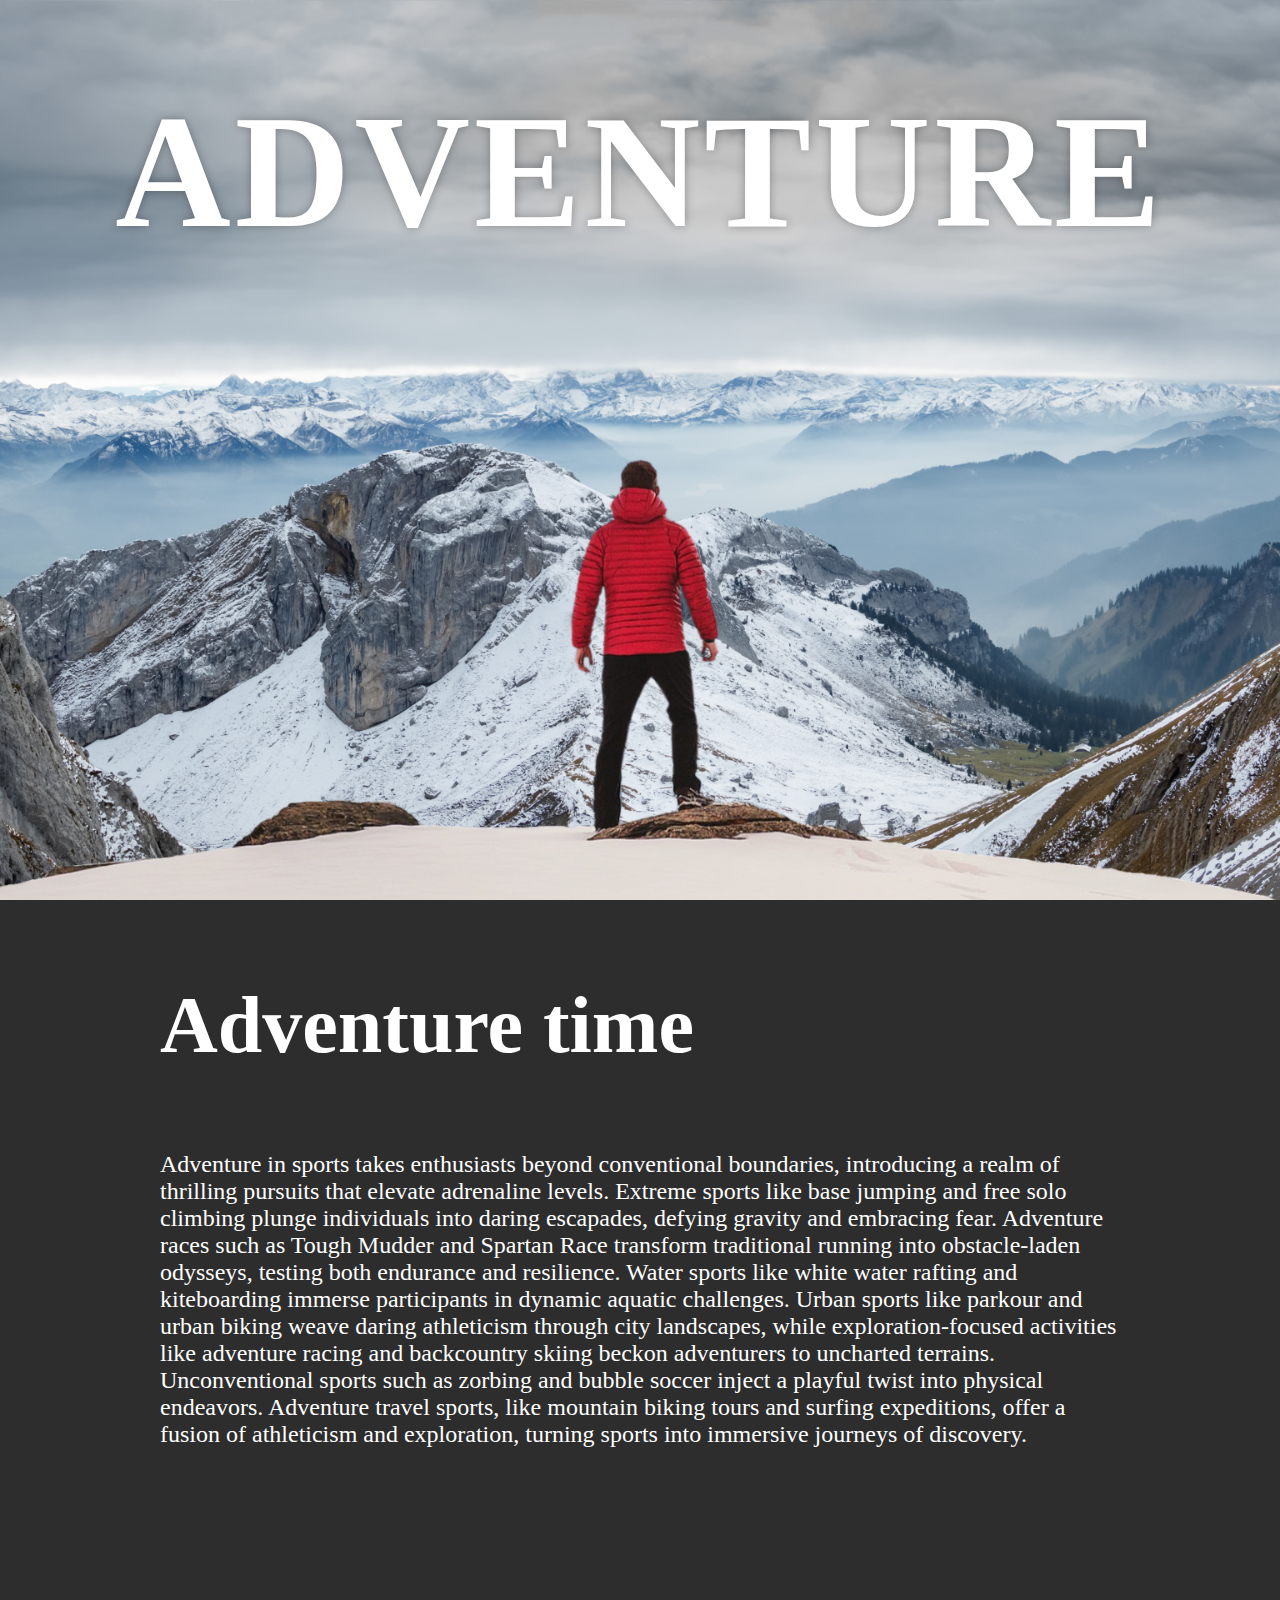
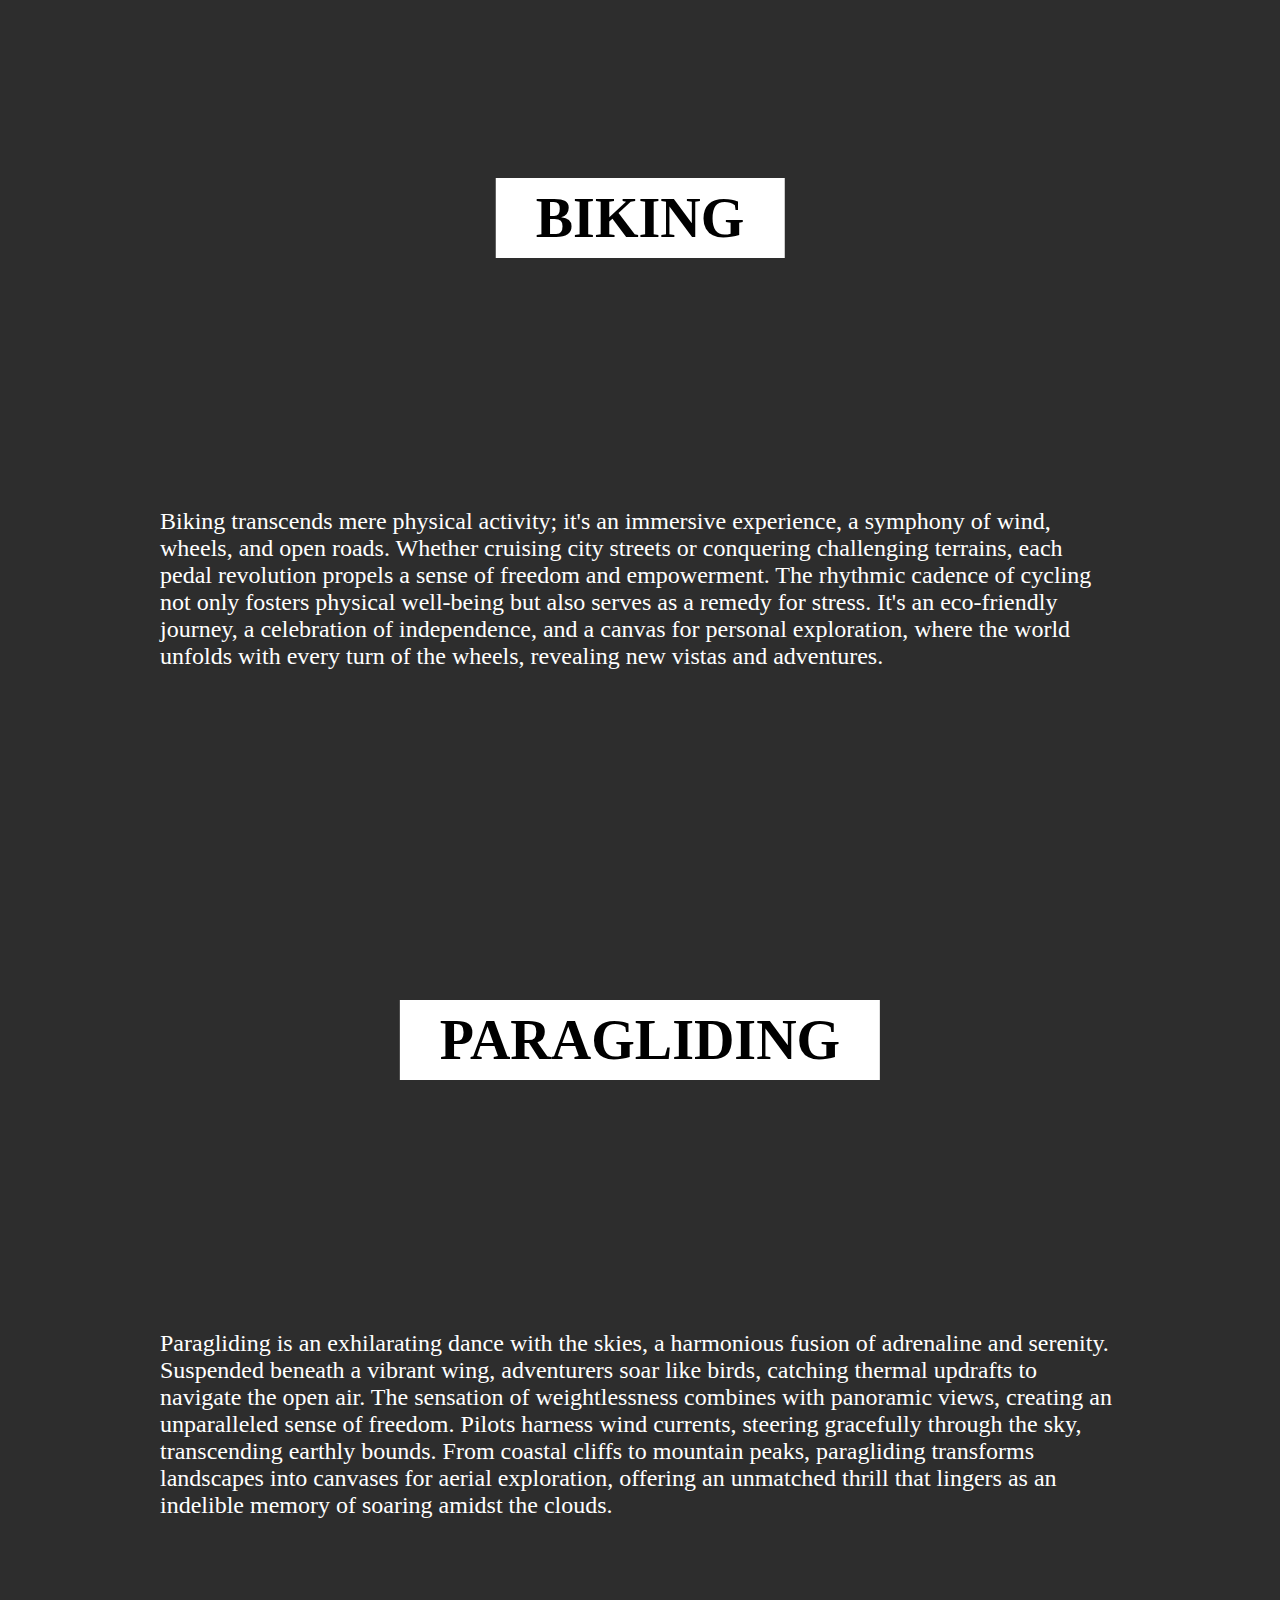
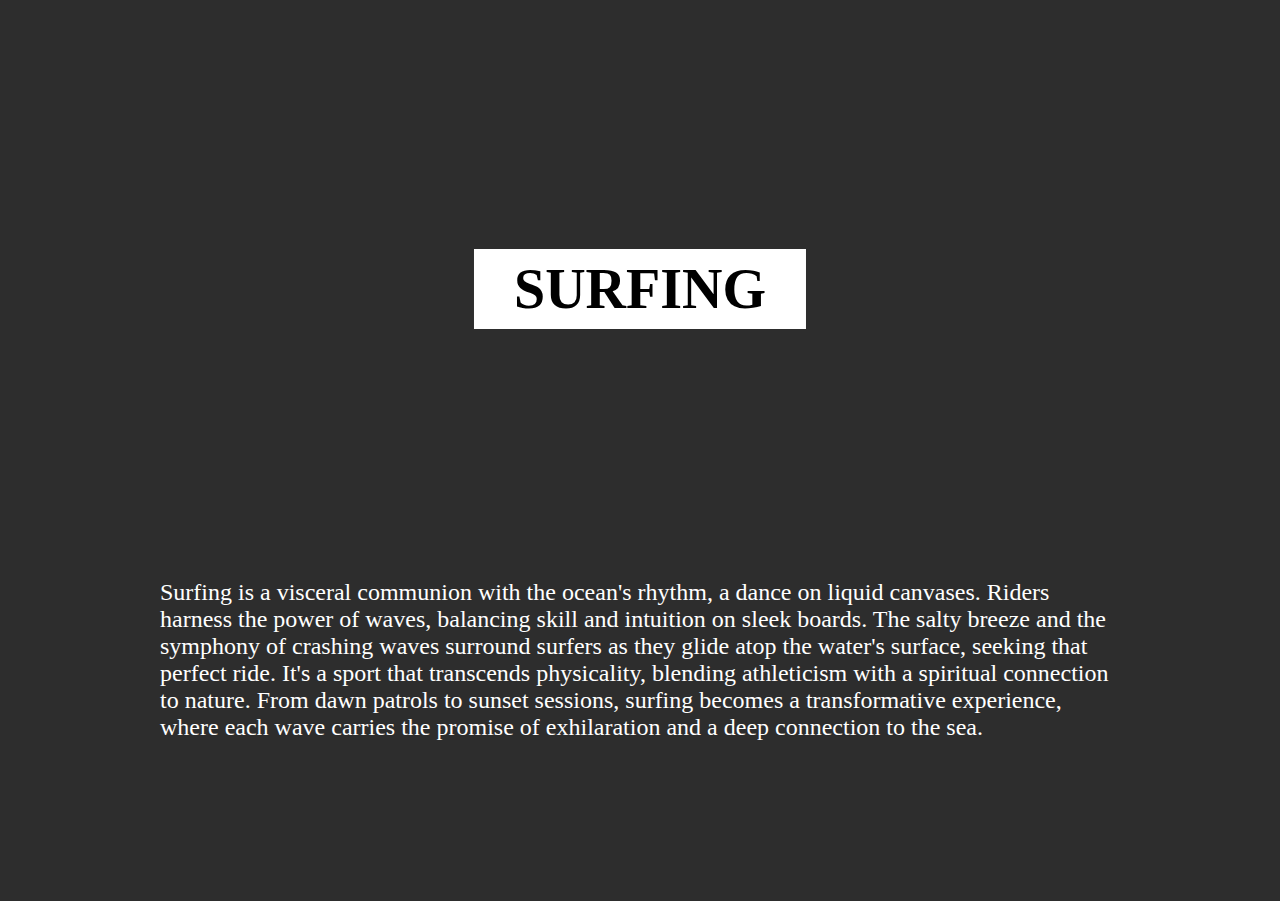
<file: PARALLEX WEBSITE/index.html>
<!DOCTYPE html>
<html lang="en">
<head>
    <meta charset="UTF-8">
    <meta http-equiv="X-UA-Compatible" content="IE=edge">
    <meta name="viewport" content="width=device-width, initial-scale=1.0">
    <title>Parallax Website</title>
    <style>
        *{
            margin:0;
            padding: 0;
            box-sizing: border-box;
        }

        #wrapper{
            height: 100vh;  /*maxm height of viewport :100vh*/
            overflow-y: auto;
            overflow-x: hidden;
            perspective: 10px;
        }

        .container{
            position: relative;
            height: 100%;
            display:flex;
            justify-content: center;
            align-items: center;
            transform-style:preserve-3d;
            z-index: -1;
        }

        .background , .foreground{
            position: absolute;  /*used for overlapping*/
            height: 100%;
            width: 100%;
            object-fit: cover;  /*stretch image in such a way that image looks good*/
            z-index: -1;  /*used for layering*/
        }
        .background{
            transform: translateZ(-40px) scale(5);  /*moving background image away*/
        }
        .foreground{
            transform: translateZ(-20px) scale(3);
        }
        h1{
            position: absolute;
            top: 5rem;
            font-size: 10rem;
            letter-spacing: 4px;
            color: white;
            text-shadow: 0 0 10px rgba(0,0,0,0.3);
        }
        section{
            background-color: rgb(45, 45, 45);
            color: white;
            padding: 5rem 0;
        }

        .bg1{
            background-image: url(sport-1.jpg);  /*way to add image*/
        }
        .bg2{
            background-image: url(sport-2.jpg);  /*way to add image*/
        }
        .bg3{
            background-image: url(sport-3.jpg);  /*way to add image*/
        }

        .secHeading{
            font-size: 5rem;
            padding: 0 10rem;
        }
        .text{
            font-size: 1.5rem;
            padding: 0 10rem;
            margin: 5rem 0;
        }

        .bg{
            position: relative;
            width: 100%;
            background-attachment: fixed;
            background-size: cover;
            background-position: center;
            height: 500px;
        }
        
        .desc{
            position:absolute;
            background-color: white;
            padding: 0.5rem 2.5rem;
            top: 50%;
            left: 50%;
            transform:translateX(-50%) ;
            color: black;
            font-size: 3.5rem;
            font-weight: 600 ;
        }
    </style>
</head>
<body>
    <div id="wrapper">
        <div class="container">
            <img src="background.png" class="background">
            <img src="foreground.png" class="foreground">
            <h1>ADVENTURE</h1>
        </div>
    </div>
    
    <section>
        <h2 class="secHeading">Adventure time</h2>
        <p class="text">
            Adventure in sports takes enthusiasts beyond conventional boundaries, introducing a realm of thrilling pursuits that elevate adrenaline levels. Extreme sports like base jumping and free solo climbing plunge individuals into daring escapades, defying gravity and embracing fear. Adventure races such as Tough Mudder and Spartan Race transform traditional running into obstacle-laden odysseys, testing both endurance and resilience. Water sports like white water rafting and kiteboarding immerse participants in dynamic aquatic challenges. Urban sports like parkour and urban biking weave daring athleticism through city landscapes, while exploration-focused activities like adventure racing and backcountry skiing beckon adventurers to uncharted terrains. Unconventional sports such as zorbing and bubble soccer inject a playful twist into physical endeavors. Adventure travel sports, like mountain biking tours and surfing expeditions, offer a fusion of athleticism and exploration, turning sports into immersive journeys of discovery.
        </p>

        <div class="bg bg1">
            <h2 class="desc">BIKING</h2>
        </div>
        <p class="text">
            Biking transcends mere physical activity; it's an immersive experience, a symphony of wind, wheels, and open roads. Whether cruising city streets or conquering challenging terrains, each pedal revolution propels a sense of freedom and empowerment. The rhythmic cadence of cycling not only fosters physical well-being but also serves as a remedy for stress. It's an eco-friendly journey, a celebration of independence, and a canvas for personal exploration, where the world unfolds with every turn of the wheels, revealing new vistas and adventures.
        </p>

        <div class="bg bg2">
            <h2 class="desc">PARAGLIDING</h2>
        </div>
        <p class="text">
            Paragliding is an exhilarating dance with the skies, a harmonious fusion of adrenaline and serenity. Suspended beneath a vibrant wing, adventurers soar like birds, catching thermal updrafts to navigate the open air. The sensation of weightlessness combines with panoramic views, creating an unparalleled sense of freedom. Pilots harness wind currents, steering gracefully through the sky, transcending earthly bounds. From coastal cliffs to mountain peaks, paragliding transforms landscapes into canvases for aerial exploration, offering an unmatched thrill that lingers as an indelible memory of soaring amidst the clouds.
        </p>

        <div class="bg bg3">
            <h2 class="desc">SURFING</h2>
        </div>
        <p class="text">
            Surfing is a visceral communion with the ocean's rhythm, a dance on liquid canvases. Riders harness the power of waves, balancing skill and intuition on sleek boards. The salty breeze and the symphony of crashing waves surround surfers as they glide atop the water's surface, seeking that perfect ride. It's a sport that transcends physicality, blending athleticism with a spiritual connection to nature. From dawn patrols to sunset sessions, surfing becomes a transformative experience, where each wave carries the promise of exhilaration and a deep connection to the sea.
        </p>
        
    </section>
</body>
</html>
</file>
